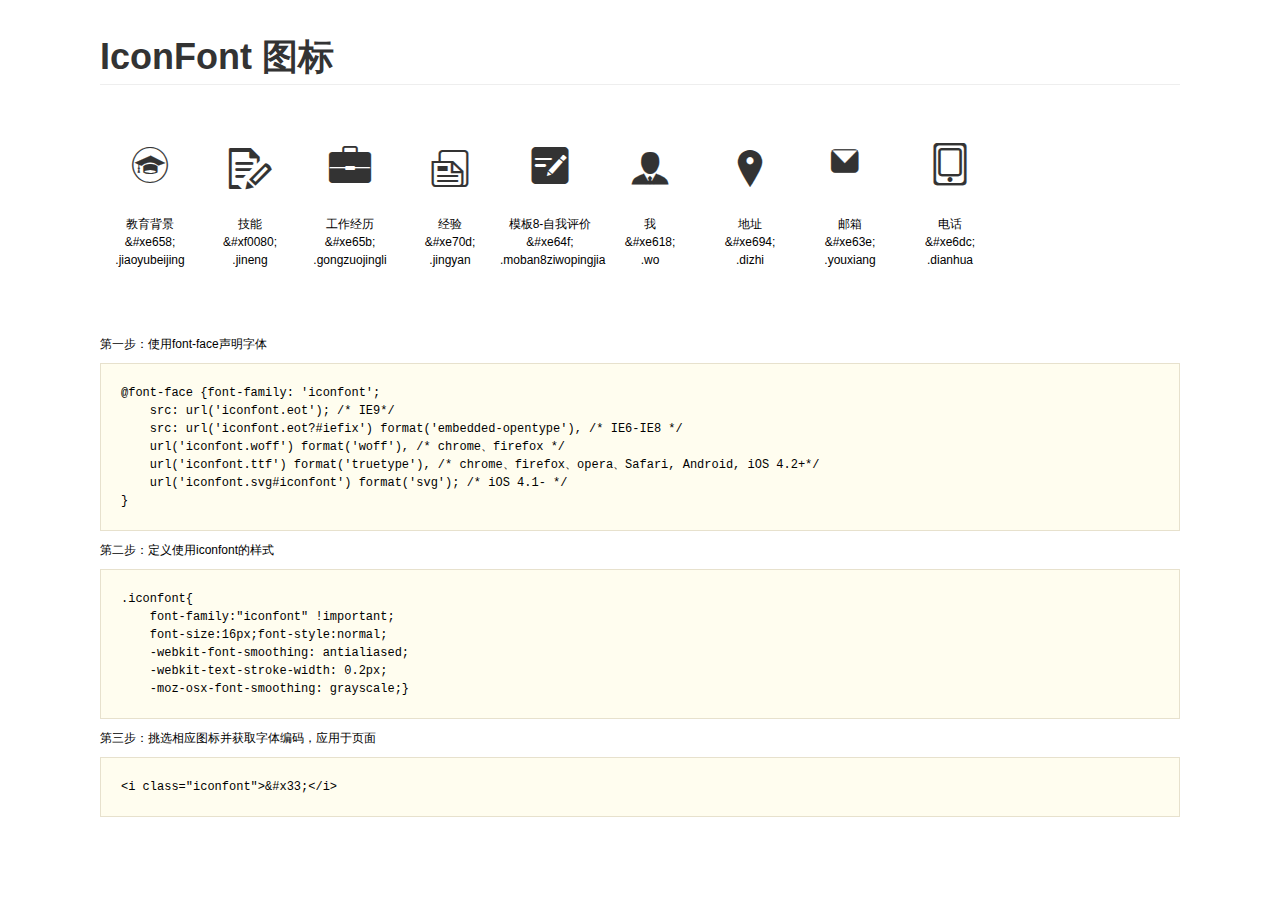
<file: icon/demo.html>
<!DOCTYPE html>
<html>
<head>
    <meta charset="utf-8"/>
    <title>IconFont</title>
    <link rel="stylesheet" href="demo.css">
    <link rel="stylesheet" href="iconfont.css">
</head>
<body>
    <div class="main">
        <h1>IconFont 图标</h1>
        <ul class="icon_lists clear">
            
                <li>
                <i class="icon iconfont">&#xe658;</i>
                    <div class="name">教育背景</div>
                    <div class="code">&amp;#xe658;</div>
                    <div class="fontclass">.jiaoyubeijing</div>
                </li>
            
                <li>
                <i class="icon iconfont">&#xf0080;</i>
                    <div class="name">技能</div>
                    <div class="code">&amp;#xf0080;</div>
                    <div class="fontclass">.jineng</div>
                </li>
            
                <li>
                <i class="icon iconfont">&#xe65b;</i>
                    <div class="name">工作经历</div>
                    <div class="code">&amp;#xe65b;</div>
                    <div class="fontclass">.gongzuojingli</div>
                </li>
            
                <li>
                <i class="icon iconfont">&#xe70d;</i>
                    <div class="name">经验</div>
                    <div class="code">&amp;#xe70d;</div>
                    <div class="fontclass">.jingyan</div>
                </li>
            
                <li>
                <i class="icon iconfont">&#xe64f;</i>
                    <div class="name">模板8-自我评价</div>
                    <div class="code">&amp;#xe64f;</div>
                    <div class="fontclass">.moban8ziwopingjia</div>
                </li>
            
                <li>
                <i class="icon iconfont">&#xe618;</i>
                    <div class="name">我</div>
                    <div class="code">&amp;#xe618;</div>
                    <div class="fontclass">.wo</div>
                </li>
            
                <li>
                <i class="icon iconfont">&#xe694;</i>
                    <div class="name">地址</div>
                    <div class="code">&amp;#xe694;</div>
                    <div class="fontclass">.dizhi</div>
                </li>
            
                <li>
                <i class="icon iconfont">&#xe63e;</i>
                    <div class="name">邮箱</div>
                    <div class="code">&amp;#xe63e;</div>
                    <div class="fontclass">.youxiang</div>
                </li>
            
                <li>
                <i class="icon iconfont">&#xe6dc;</i>
                    <div class="name">电话</div>
                    <div class="code">&amp;#xe6dc;</div>
                    <div class="fontclass">.dianhua</div>
                </li>
            
        </ul>


        <div class="helps">
            第一步：使用font-face声明字体
            <pre>
@font-face {font-family: 'iconfont';
    src: url('iconfont.eot'); /* IE9*/
    src: url('iconfont.eot?#iefix') format('embedded-opentype'), /* IE6-IE8 */
    url('iconfont.woff') format('woff'), /* chrome、firefox */
    url('iconfont.ttf') format('truetype'), /* chrome、firefox、opera、Safari, Android, iOS 4.2+*/
    url('iconfont.svg#iconfont') format('svg'); /* iOS 4.1- */
}
</pre>
第二步：定义使用iconfont的样式
            <pre>
.iconfont{
    font-family:"iconfont" !important;
    font-size:16px;font-style:normal;
    -webkit-font-smoothing: antialiased;
    -webkit-text-stroke-width: 0.2px;
    -moz-osx-font-smoothing: grayscale;}
</pre>
第三步：挑选相应图标并获取字体编码，应用于页面
<pre>
&lt;i class="iconfont"&gt;&amp;#x33;&lt;/i&gt;
</pre>
        </div>

    </div>
</body>
</html>
</file>
<file: icon/iconfont.css>
@font-face {font-family: "iconfont";
  src: url('iconfont.eot?t=1477311020'); /* IE9*/
  src: url('iconfont.eot?t=1477311020#iefix') format('embedded-opentype'), /* IE6-IE8 */
  url('iconfont.woff?t=1477311020') format('woff'), /* chrome, firefox */
  url('iconfont.ttf?t=1477311020') format('truetype'), /* chrome, firefox, opera, Safari, Android, iOS 4.2+*/
  url('iconfont.svg?t=1477311020#iconfont') format('svg'); /* iOS 4.1- */
}

.iconfont {
  font-family:"iconfont" !important;
  font-size:16px;
  font-style:normal;
  -webkit-font-smoothing: antialiased;
  -webkit-text-stroke-width: 0.2px;
  -moz-osx-font-smoothing: grayscale;
}
.icon-jiaoyubeijing:before { content: "\e658"; }
.icon-jineng:before { content: "\f0080"; }
.icon-gongzuojingli:before { content: "\e65b"; }
.icon-jingyan:before { content: "\e70d"; }
.icon-moban8ziwopingjia:before { content: "\e64f"; }
.icon-wo:before { content: "\e618"; }
.icon-dizhi:before { content: "\e694"; }
.icon-youxiang:before { content: "\e63e"; }
.icon-dianhua:before { content: "\e6dc"; }
</file>
<file: icon/demo.css>
*{margin: 0;padding: 0;list-style: none;}
/*
KISSY CSS Reset
理念：1. reset 的目的不是清除浏览器的默认样式，这仅是部分工作。清除和重置是紧密不可分的。
2. reset 的目的不是让默认样式在所有浏览器下一致，而是减少默认样式有可能带来的问题。
3. reset 期望提供一套普适通用的基础样式。但没有银弹，推荐根据具体需求，裁剪和修改后再使用。
特色：1. 适应中文；2. 基于最新主流浏览器。
维护：玉伯<lifesinger@gmail.com>, 正淳<ragecarrier@gmail.com>
 */

/** 清除内外边距 **/
body, h1, h2, h3, h4, h5, h6, hr, p, blockquote, /* structural elements 结构元素 */
dl, dt, dd, ul, ol, li, /* list elements 列表元素 */
pre, /* text formatting elements 文本格式元素 */
form, fieldset, legend, button, input, textarea, /* form elements 表单元素 */
th, td /* table elements 表格元素 */ {
  margin: 0;
  padding: 0;
}

/** 设置默认字体 **/
body,
button, input, select, textarea /* for ie */ {
  font: 12px/1.5 tahoma, arial, \5b8b\4f53, sans-serif;
}
h1, h2, h3, h4, h5, h6 { font-size: 100%; }
address, cite, dfn, em, var { font-style: normal; } /* 将斜体扶正 */
code, kbd, pre, samp { font-family: courier new, courier, monospace; } /* 统一等宽字体 */
small { font-size: 12px; } /* 小于 12px 的中文很难阅读，让 small 正常化 */

/** 重置列表元素 **/
ul, ol { list-style: none; }

/** 重置文本格式元素 **/
a { text-decoration: none; }
a:hover { text-decoration: underline; }


/** 重置表单元素 **/
legend { color: #000; } /* for ie6 */
fieldset, img { border: 0; } /* img 搭车：让链接里的 img 无边框 */
button, input, select, textarea { font-size: 100%; } /* 使得表单元素在 ie 下能继承字体大小 */
/* 注：optgroup 无法扶正 */

/** 重置表格元素 **/
table { border-collapse: collapse; border-spacing: 0; }

/* 清除浮动 */
.ks-clear:after, .clear:after {
  content: '\20';
  display: block;
  height: 0;
  clear: both;
}
.ks-clear, .clear {
  *zoom: 1;
}

.main {padding: 30px 100px;}
.main h1{font-size:36px; color:#333; text-align:left;margin-bottom:30px; border-bottom: 1px solid #eee;}

.helps{margin-top:40px;}
.helps pre{
  padding:20px;
  margin:10px 0;
  border:solid 1px #e7e1cd;
  background-color: #fffdef;
  overflow: auto;
}

.icon_lists li{
  float:left;
  width: 100px;
  height:180px;
  text-align: center;
}
.icon_lists .icon{
  font-size: 42px;
  line-height: 100px;
  margin: 10px 0;
  color:#333;
  -webkit-transition: font-size 0.25s ease-out 0s;
  -moz-transition: font-size 0.25s ease-out 0s;
  transition: font-size 0.25s ease-out 0s;

}
.icon_lists .icon:hover{
  font-size: 100px;
}
</file>
